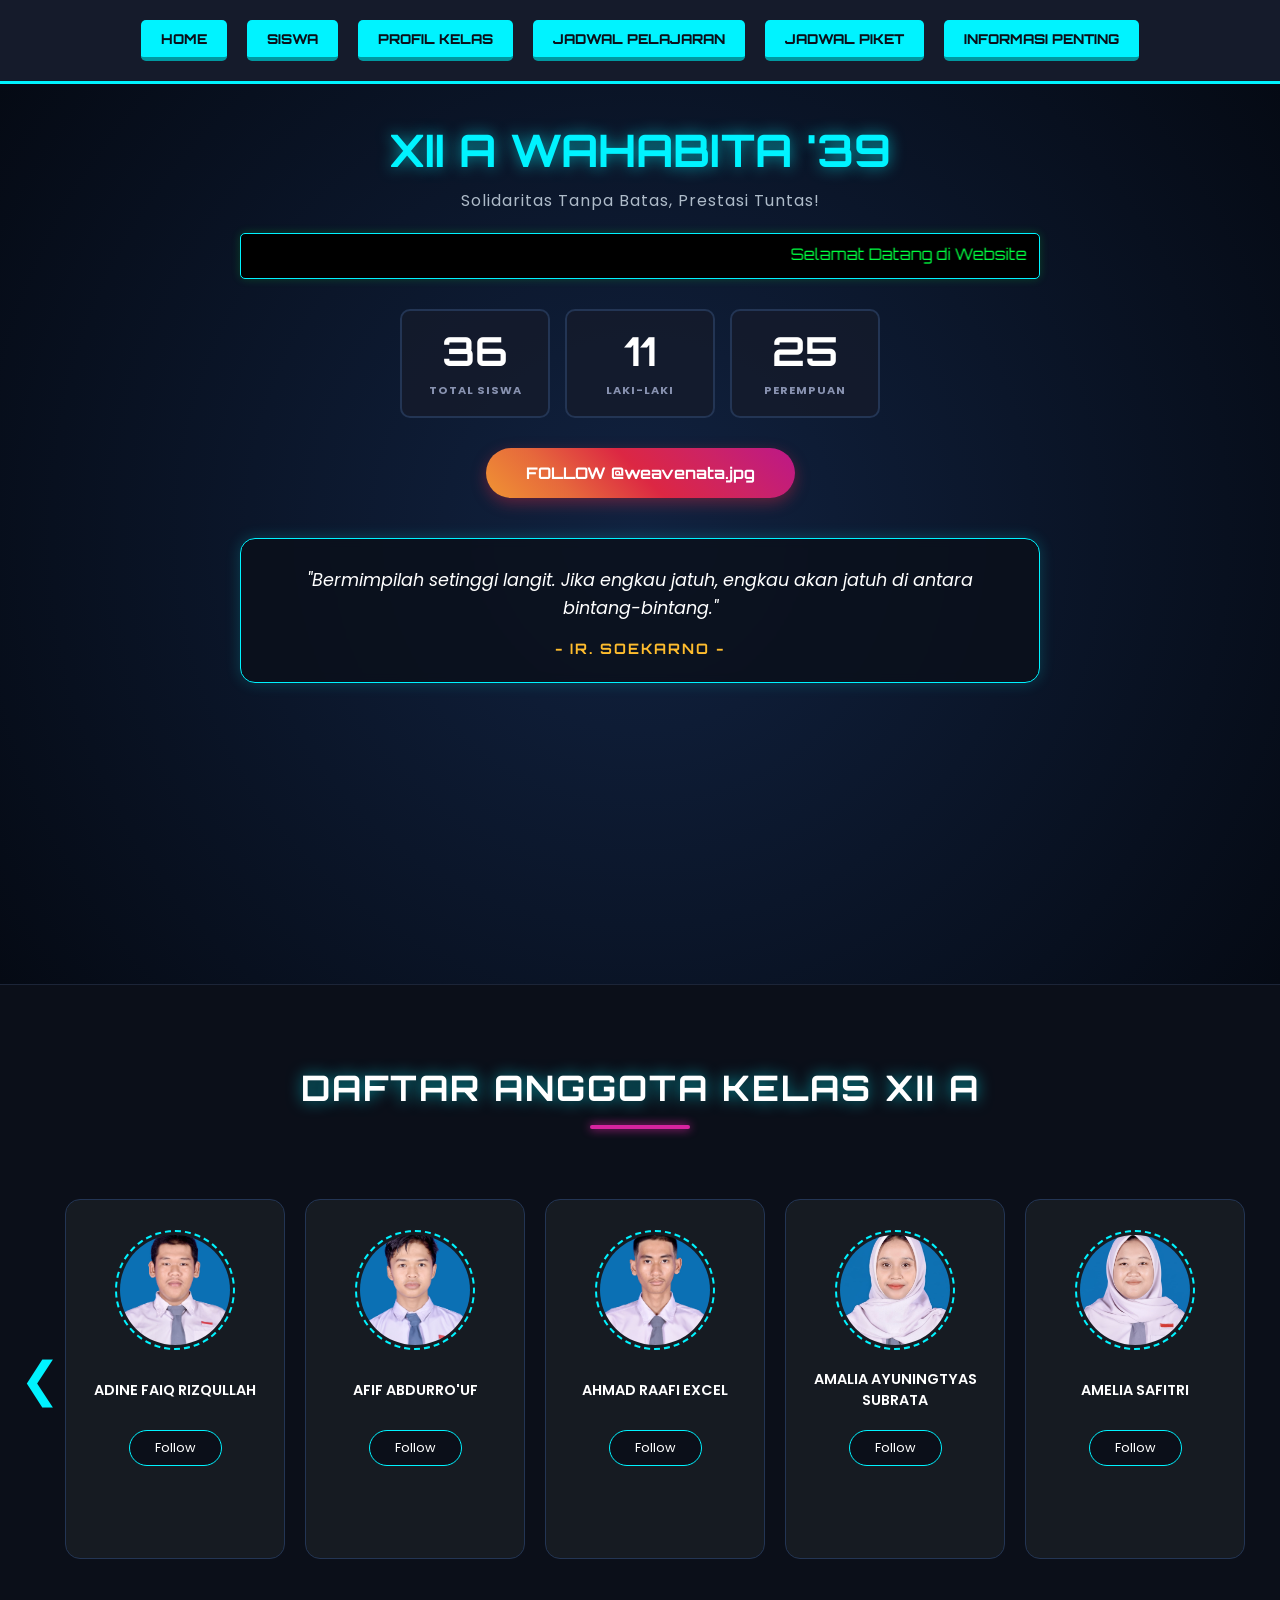
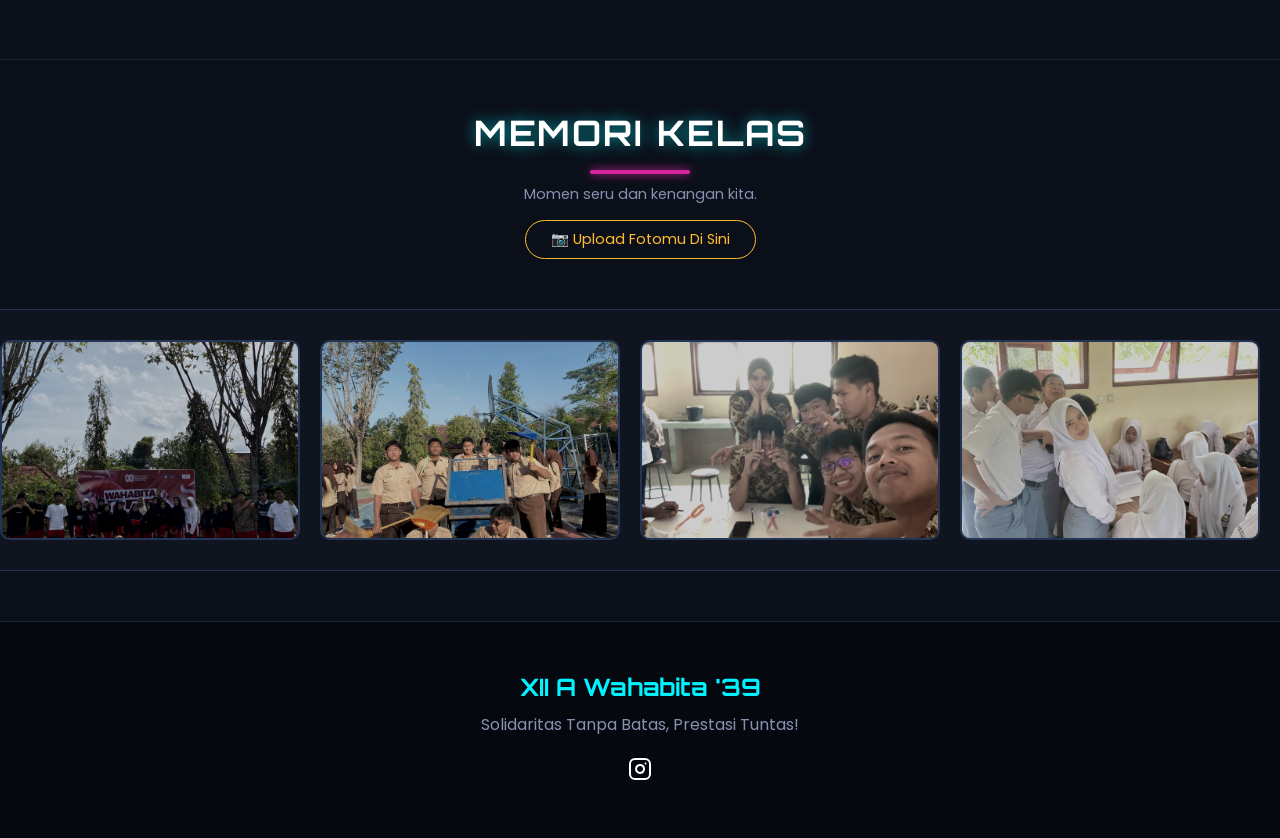
<file: webkelas/index.html>
<!DOCTYPE html>
<html lang="id">
<head>
    <meta charset="UTF-8">
    <meta name="viewport" content="width=device-width, initial-scale=1.0">
    <title>XII A Wahabita '39</title>
    <link rel="stylesheet" href="style.css">
    <link href="https://fonts.googleapis.com/css2?family=Orbitron:wght@700&family=Poppins:wght@300;600&display=swap" rel="stylesheet">
    
    <style>
        /* CSS TAMBAHAN (QUOTES NEON) */
        .quotes-container {
            margin-top: 40px;
            width: 100%;
            display: flex;
            justify-content: center;
            padding: 0 20px;
            margin-bottom: 50px;
        }

        .quote-box-neon {
            background: rgba(11, 15, 25, 0.8);
            border: 1px solid #00f3ff;
            border-radius: 15px;
            padding: 25px 40px;
            max-width: 800px;
            text-align: center;
            position: relative;
            box-shadow: 0 0 15px rgba(0, 243, 255, 0.2);
            animation: glowPulse 3s infinite alternate;
            backdrop-filter: blur(5px);
        }

        #quote-text {
            font-family: 'Poppins', sans-serif;
            font-size: 1.1rem;
            color: #fff;
            font-style: italic;
            margin-bottom: 15px;
            min-height: 60px;
            display: flex;
            align-items: center;
            justify-content: center;
            transition: opacity 1s ease-in-out;
            line-height: 1.6;
        }

        #quote-author {
            font-family: 'Orbitron', sans-serif;
            font-size: 0.9rem;
            color: #ffbd2e;
            font-weight: bold;
            letter-spacing: 2px;
            display: block;
            transition: opacity 1s ease-in-out;
            text-transform: uppercase;
        }

        @keyframes glowPulse {
            from { box-shadow: 0 0 10px rgba(0, 243, 255, 0.1); border-color: #00f3ff; }
            to { box-shadow: 0 0 25px rgba(0, 243, 255, 0.4); border-color: #fff; }
        }

        @media (max-width: 768px) {
            .quote-box-neon { padding: 20px; width: 95%; }
            #quote-text { font-size: 0.95rem; }
        }
    </style>
</head>
<body>

    <nav>
        <div class="menu-container">
            <a href="index.html" class="btn-3d">HOME</a>
            <a href="index.html#siswa" class="btn-3d">SISWA</a>
            <a href="profil.html" class="btn-3d">PROFIL KELAS</a>
            <a href="jadwal.html" class="btn-3d">JADWAL PELAJARAN</a>
            <a href="piket.html" class="btn-3d">JADWAL PIKET</a>
            <a href="info.html" class="btn-3d">INFORMASI PENTING</a>
        </div>
    </nav>

    <section id="home">
        <div class="hero-text">
            <h1>XII A WAHABITA '39</h1>
            <p class="slogan">Solidaritas Tanpa Batas, Prestasi Tuntas!</p>
        </div>
        
        <div class="running-text-box">
            <marquee direction="left" scrollamount="8">
                Selamat Datang di Website Resmi Kelas XII A Wahabita 39 (MIPA-INFORMATIKA) — Selamat Menunaikan Ibadah Puasa 1447 H / 2026 M. Jangan mokel ya...-
            </marquee>
        </div>

        <div class="stats-container">
            <div class="stat-box"><span class="angka">36</span><span class="label">TOTAL SISWA</span></div>
            <div class="stat-box"><span class="angka">11</span><span class="label">LAKI-LAKI</span></div>
            <div class="stat-box"><span class="angka">25</span><span class="label">PEREMPUAN</span></div>
        </div>

        <div class="medsos-container">
            <a href="https://www.instagram.com/weavenata.jpg" target="_blank" class="btn-ig-besar">
                FOLLOW @weavenata.jpg
            </a>
        </div>

        <div class="quotes-container">
            <div class="quote-box-neon">
                <p id="quote-text">"Bermimpilah setinggi langit. Jika engkau jatuh, engkau akan jatuh di antara bintang-bintang."</p>
                <span id="quote-author">- Ir. Soekarno -</span>
            </div>
        </div>
    </section>

    <section id="siswa">
        <div class="judul-tengah">
            <h2>DAFTAR ANGGOTA KELAS XII A</h2>
            <div class="garis-neon"></div>
        </div>

        <div class="slider-wrapper">
            <button class="nav-btn prev" onclick="geserKiri()">&#10094;</button>
            
            <div class="siswa-slider" id="sliderContainer">
                
                <div class="siswa-card">
                    <div class="img-box"><img src="img/adine.jpeg" alt="Adine"></div>
                    <div class="content-box"><h3>ADINE FAIQ RIZQULLAH</h3><a href="https://instagram.com/adinefaiq" class="btn-ig-small">Follow</a></div>
                </div>
                <div class="siswa-card">
                    <div class="img-box"><img src="img/afif.jpeg" alt="Afif"></div>
                    <div class="content-box"><h3>AFIF ABDURRO'UF</h3><a href="https://instagram.com/afifabdurrouf4" class="btn-ig-small">Follow</a></div>
                </div>
                <div class="siswa-card">
                    <div class="img-box"><img src="img/ahmad.jpeg" alt="Ahmad"></div>
                    <div class="content-box"><h3>AHMAD RAAFI EXCEL</h3><a href="https://instagram.com/e_x_c____" class="btn-ig-small">Follow</a></div>
                </div>
                <div class="siswa-card">
                    <div class="img-box"><img src="img/amalia.jpeg" alt="Amalia"></div>
                    <div class="content-box"><h3>AMALIA AYUNINGTYAS SUBRATA</h3><a href="https://instagram.com/aamltys" class="btn-ig-small">Follow</a></div>
                </div>
                <div class="siswa-card">
                    <div class="img-box"><img src="img/amelia.jpeg" alt="Amelia"></div>
                    <div class="content-box"><h3>AMELIA SAFITRI</h3><a href="https://instagram.com/lilymelya" class="btn-ig-small">Follow</a></div>
                </div>
                <div class="siswa-card">
                    <div class="img-box"><img src="img/ananda.jpeg" alt="Ananda"></div>
                    <div class="content-box"><h3>ANANDA TIKA MAHARANI</h3><a href="https://instagram.com/_annndatika" class="btn-ig-small">Follow</a></div>
                </div>
                <div class="siswa-card">
                    <div class="img-box"><img src="img/belva.jpeg" alt="Belva"></div>
                    <div class="content-box"><h3>BELVA MUTIARA SHAFA</h3><a href="https://instagram.com/belvahudaya" class="btn-ig-small">Follow</a></div>
                </div>
                <div class="siswa-card">
                    <div class="img-box"><img src="img/claudia.jpeg" alt="Claudia"></div>
                    <div class="content-box"><h3>CLAUDIA MORETA</h3><a href="https://instagram.com/cldaaa_" class="btn-ig-small">Follow</a></div>
                </div>
                <div class="siswa-card">
                    <div class="img-box"><img src="img/damar.jpeg" alt="Damar"></div>
                    <div class="content-box"><h3>DAMAR SATWIKA JATI</h3><a href="https://instagram.com/damarstwka" class="btn-ig-small">Follow</a></div>
                </div>
                <div class="siswa-card">
                    <div class="img-box"><img src="img/dhamarjati.jpeg" alt="Dhamarjati"></div>
                    <div class="content-box"><h3>DHAMARJATI WISJNUTAMA</h3><a href="https://instagram.com/dhamar7243" class="btn-ig-small">Follow</a></div>
                </div>
                <div class="siswa-card">
                    <div class="img-box"><img src="img/farariza.jpeg" alt="Farariza"></div>
                    <div class="content-box"><h3>FARARIZA NUR SURYA NAJWA</h3><a href="https://instagram.com/fra.ayaa_" class="btn-ig-small">Follow</a></div>
                </div>
                <div class="siswa-card">
                    <div class="img-box"><img src="img/farisha.jpeg" alt="Farisha"></div>
                    <div class="content-box"><h3>FARISHA ALVIN SANJAYA</h3><a href="https://instagram.com/farishaasnjyaa_" class="btn-ig-small">Follow</a></div>
                </div>
                <div class="siswa-card">
                    <div class="img-box"><img src="img/hary.jpeg" alt="Hary"></div>
                    <div class="content-box"><h3>HARY ZUDHANTO</h3><a href="https://instagram.com/hryzdhn" class="btn-ig-small">Follow</a></div>
                </div>
                <div class="siswa-card">
                    <div class="img-box"><img src="img/hogan.jpeg" alt="Hogan"></div>
                    <div class="content-box"><h3>HOGAN EDRA PERMANA</h3><a href="https://instagram.com/hganedra" class="btn-ig-small">Follow</a></div>
                </div>
                <div class="siswa-card">
                    <div class="img-box"><img src="img/inggrit.jpeg" alt="Inggrit"></div>
                    <div class="content-box"><h3>INGGRIT GIOVANI</h3><a href="https://instagram.com/inggrit.gvn" class="btn-ig-small">Follow</a></div>
                </div>
                <div class="siswa-card">
                    <div class="img-box"><img src="img/jihan.jpeg" alt="Jihan"></div>
                    <div class="content-box"><h3>JIHAN NADYA SALMA</h3><a href="https://instagram.com/jianxy_26" class="btn-ig-small">Follow</a></div>
                </div>
                <div class="siswa-card">
                    <div class="img-box"><img src="img/keyshela.jpeg" alt="Keyshela"></div>
                    <div class="content-box"><h3>KEYSHELA PUTRI ZAELANI</h3><a href="https://instagram.com/kyshlaaa_" class="btn-ig-small">Follow</a></div>
                </div>
                <div class="siswa-card">
                    <div class="img-box"><img src="img/kuswatun.jpeg" alt="Kuswatun"></div>
                    <div class="content-box"><h3>KUSWATUN SARAH FADILAH</h3><a href="https://instagram.com/sarahzyz__" class="btn-ig-small">Follow</a></div>
                </div>
                <div class="siswa-card">
                    <div class="img-box"><img src="img/lauly.jpeg" alt="Lauly"></div>
                    <div class="content-box"><h3>LAULY JOYRETHA SETYANJANI</h3><a href="https://instagram.com/laulire.ta" class="btn-ig-small">Follow</a></div>
                </div>
                <div class="siswa-card">
                    <div class="img-box"><img src="img/muhammad.jpeg" alt="Muhammad"></div>
                    <div class="content-box"><h3>MUHAMMAD HANAFI</h3><a href="https://instagram.com/_hnf_14" class="btn-ig-small">Follow</a></div>
                </div>
                <div class="siswa-card">
                    <div class="img-box"><img src="img/mutia.jpeg" alt="Mutia"></div>
                    <div class="content-box"><h3>MUTIA REFA ADELLIA</h3><a href="https://instagram.com/mutiarefa_" class="btn-ig-small">Follow</a></div>
                </div>
                <div class="siswa-card">
                    <div class="img-box"><img src="img/mutiara.jpeg" alt="Mutiara"></div>
                    <div class="content-box"><h3>MUTIARA RAMADANI</h3><a href="https://instagram.com/mutiararamaaa" class="btn-ig-small">Follow</a></div>
                </div>
                <div class="siswa-card">
                    <div class="img-box"><img src="img/nabilah.jpeg" alt="Nabilah"></div>
                    <div class="content-box"><h3>NABIILAH AYU DHIYAA SYAHLAA</h3><a href="#" class="btn-ig-small">Follow</a></div>
                </div>
                <div class="siswa-card">
                    <div class="img-box"><img src="img/narendra.jpeg" alt="Narendra"></div>
                    <div class="content-box"><h3>NARENDRA WAHYU ARI SAPUTRA</h3><a href="https://instagram.com/synarendra" class="btn-ig-small">Follow</a></div>
                </div>
                <div class="siswa-card">
                    <div class="img-box"><img src="img/nathalia.jpeg" alt="Nathalia"></div>
                    <div class="content-box"><h3>NATHALIA EKA ISABELLA</h3><a href="https://instagram.com/nathlysblla" class="btn-ig-small">Follow</a></div>
                </div>
                <div class="siswa-card">
                    <div class="img-box"><img src="img/nesa.jpeg" alt="Nesa"></div>
                    <div class="content-box"><h3>NESA OVY ARDINI</h3><a href="https://instagram.com/nesaovyard" class="btn-ig-small">Follow</a></div>
                </div>
                <div class="siswa-card">
                    <div class="img-box"><img src="img/ratri.jpeg" alt="Ratri"></div>
                    <div class="content-box"><h3>RATRI CAHYO NINGSIH</h3><a href="https://instagram.com/rrtyyyh._" class="btn-ig-small">Follow</a></div>
                </div>
                <div class="siswa-card">
                    <div class="img-box"><img src="img/regita.jpeg" alt="Regita"></div>
                    <div class="content-box"><h3>REGITA BERYL WARANGGANI</h3><a href="https://instagram.com/regitaberyl" class="btn-ig-small">Follow</a></div>
                </div>
                <div class="siswa-card">
                    <div class="img-box"><img src="img/ruqoyah.jpeg" alt="Ruqoyah"></div>
                    <div class="content-box"><h3>RUQOYAH AL-QONITAH</h3><a href="#" class="btn-ig-small">Follow</a></div>
                </div>
                <div class="siswa-card">
                    <div class="img-box"><img src="img/tata.jpeg" alt="Tata"></div>
                    <div class="content-box"><h3>TATA ALIF PRATAMA</h3><a href="https://instagram.com/tataalifpratamaa" class="btn-ig-small">Follow</a></div>
                </div>
                <div class="siswa-card">
                    <div class="img-box"><img src="img/tiraini.jpeg" alt="Tiraini"></div>
                    <div class="content-box"><h3>TIRAINI AYU RACHMADEVI</h3><a href="#" class="btn-ig-small">Follow</a></div>
                </div>
                <div class="siswa-card">
                    <div class="img-box"><img src="img/tri.jpeg" alt="Tri"></div>
                    <div class="content-box"><h3>TRI AGUSTIN PRIANDINI</h3><a href="https://instagram.com/luvleyti4_" class="btn-ig-small">Follow</a></div>
                </div>
                <div class="siswa-card">
                    <div class="img-box"><img src="img/windi.jpeg" alt="Windi"></div>
                    <div class="content-box"><h3>WINDI RACHMA ALLISA</h3><a href="https://instagram.com/aaaallisaa" class="btn-ig-small">Follow</a></div>
                </div>
                <div class="siswa-card">
                    <div class="img-box"><img src="img/zaqi.jpeg" alt="Zaqi"></div>
                    <div class="content-box"><h3>ZAQI MAULANA SUJARWO</h3><a href="https://instagram.com/_zaqimaulana_" class="btn-ig-small">Follow</a></div>
                </div>
                <div class="siswa-card">
                    <div class="img-box"><img src="img/zarifah.jpeg" alt="Zarifah"></div>
                    <div class="content-box"><h3>ZARIFAH YAFI IFATINAH</h3><a href="https://instagram.com/whiteblushmystery" class="btn-ig-small">Follow</a></div>
                </div>
                <div class="siswa-card">
                    <div class="img-box"><img src="img/zhagifa.jpeg" alt="Zhagifa"></div>
                    <div class="content-box"><h3>ZHAGIFA MILAN ROSSELA</h3><a href="https://instagram.com/zhagifamilan" class="btn-ig-small">Follow</a></div>
                </div>

            </div>
    </section>

    <section id="galeri">
        <div class="judul-tengah">
            <h2>MEMORI KELAS</h2>
            <div class="garis-neon"></div>
            <p style="color:#8892b0; margin-top:10px; font-size:0.9rem;">Momen seru dan kenangan kita.</p>
            
            <a href="https://forms.gle/GrpGg1aYG6nDTtMz7" target="_blank" class="btn-upload">
                📷 Upload Fotomu Di Sini
            </a>
        </div>

        <div class="marquee-container">
            <div class="marquee-content">
                <div class="photo-card"><img src="img/galeri1.jpg" alt="Memori"></div>
                <div class="photo-card"><img src="img/galeri2.jpg" alt="Memori"></div>
                <div class="photo-card"><img src="img/galeri3.jpg" alt="Memori"></div>
                <div class="photo-card"><img src="img/galeri4.jpg" alt="Memori"></div>
                <div class="photo-card"><img src="img/galeri5.jpg" alt="Memori"></div>
                <div class="photo-card"><img src="img/galeri6.jpg" alt="Memori"></div>
                <div class="photo-card"><img src="img/galeri7.jpg" alt="Memori"></div>
                <div class="photo-card"><img src="img/galeri8.jpg" alt="Memori"></div>
                <div class="photo-card"><img src="img/galeri9.jpg" alt="Memori"></div>
                <div class="photo-card"><img src="img/galeri10.jpg" alt="Memori"></div>
                <div class="photo-card"><img src="img/galeri11.jpg" alt="Memori"></div>
                <div class="photo-card"><img src="img/galeri12.jpg" alt="Memori"></div>
                
                <div class="photo-card"><img src="img/galeri1.jpg" alt="Memori"></div>
                <div class="photo-card"><img src="img/galeri2.jpg" alt="Memori"></div>
                <div class="photo-card"><img src="img/galeri3.jpg" alt="Memori"></div>
                <div class="photo-card"><img src="img/galeri4.jpg" alt="Memori"></div>
                <div class="photo-card"><img src="img/galeri5.jpg" alt="Memori"></div>
                <div class="photo-card"><img src="img/galeri6.jpg" alt="Memori"></div>
                <div class="photo-card"><img src="img/galeri7.jpg" alt="Memori"></div>
                <div class="photo-card"><img src="img/galeri8.jpg" alt="Memori"></div>
                <div class="photo-card"><img src="img/galeri9.jpg" alt="Memori"></div>
                <div class="photo-card"><img src="img/galeri10.jpg" alt="Memori"></div>
                <div class="photo-card"><img src="img/galeri11.jpg" alt="Memori"></div>
                <div class="photo-card"><img src="img/galeri12.jpg" alt="Memori"></div>
            </div>
        </div>
    </section>

    <footer>
        <div class="footer-content">
            <h3>XII A Wahabita '39</h3>
            <p>Solidaritas Tanpa Batas, Prestasi Tuntas!</p>
            <a href="https://www.instagram.com/weavenata.jpg" target="_blank" class="footer-icon">
                <svg xmlns="http://www.w3.org/2000/svg" width="24" height="24" viewBox="0 0 24 24" fill="none" stroke="currentColor" stroke-width="2" stroke-linecap="round" stroke-linejoin="round"><rect x="2" y="2" width="20" height="20" rx="5" ry="5"></rect><path d="M16 11.37A4 4 0 1 1 12.63 8 4 4 0 0 1 16 11.37z"></path><line x1="17.5" y1="6.5" x2="17.51" y2="6.5"></line></svg>
            </a>
        </div>
    </footer>

    <script>
        const sliderContainer = document.getElementById('sliderContainer');

        // Fungsi Manual
        function geserKanan() {
            sliderContainer.scrollBy({ left: 300, behavior: 'smooth' });
        }
        function geserKiri() {
            sliderContainer.scrollBy({ left: -300, behavior: 'smooth' });
        }

        // --- 1. OTOMATIS SLIDER SISWA (Tiap 3 Detik) ---
        function autoScrollSiswa() {
            if (sliderContainer.scrollLeft + sliderContainer.clientWidth >= sliderContainer.scrollWidth) {
                sliderContainer.scrollTo({ left: 0, behavior: 'smooth' });
            } else {
                sliderContainer.scrollBy({ left: 300, behavior: 'smooth' });
            }
        }

        let siswaInterval = setInterval(autoScrollSiswa, 3000);

        // PAUSE saat Mouse Hover
        sliderContainer.addEventListener('mouseenter', () => {
            clearInterval(siswaInterval);
        });

        // RESUME saat Mouse Pergi
        sliderContainer.addEventListener('mouseleave', () => {
            siswaInterval = setInterval(autoScrollSiswa, 3000);
        });

        // --- 2. OTOMATIS QUOTES (Tiap 10 Detik) ---
        const quotes = [
            { text: "Bermimpilah setinggi langit. Jika engkau jatuh, engkau akan jatuh di antara bintang-bintang.", author: "Ir. Soekarno" },
            { text: "Keberhasilan bukan milik orang pintar. Keberhasilan adalah kepunyaan mereka yang senantiasa berusaha.", author: "B.J. Habibie" },
            { text: "Terbentur, terbentur, terbentur, terbentuk.", author: "Tan Malaka" },
            { text: "Barangsiapa ingin mutiara, harus berani terjun di lautan yang dalam.", author: "Ir. Soekarno" },
            { text: "Orang boleh pandai setinggi langit, tapi selama ia tidak menulis, ia akan hilang di dalam masyarakat dan dari sejarah.", author: "Pramoedya Ananta Toer" },
            { text: "Jangan pernah lelah mencintai Indonesia.", author: "B.J. Habibie" },
            { text: "Habis gelap terbitlah terang.", author: "R.A. Kartini" },
            { text: "Pendidikan adalah senjata paling mematikan di dunia, karena dengan pendidikan, Anda dapat mengubah dunia.", author: "Nelson Mandela" },
            { text: "Gantungkan cita-citamu setinggi langit! Bermimpilah setinggi langit.", author: "Ir. Soekarno" }
        ];

        let quoteIndex = 0;
        const textElement = document.getElementById('quote-text');
        const authorElement = document.getElementById('quote-author');

        function changeQuote() {
            textElement.style.opacity = 0;
            authorElement.style.opacity = 0;
            setTimeout(() => {
                quoteIndex = (quoteIndex + 1) % quotes.length;
                textElement.innerText = '"' + quotes[quoteIndex].text + '"';
                authorElement.innerText = '- ' + quotes[quoteIndex].author + ' -';
                textElement.style.opacity = 1;
                authorElement.style.opacity = 1;
            }, 1000);
        }
        setInterval(changeQuote, 10000); 
    </script>
</body>
</html>
</file>
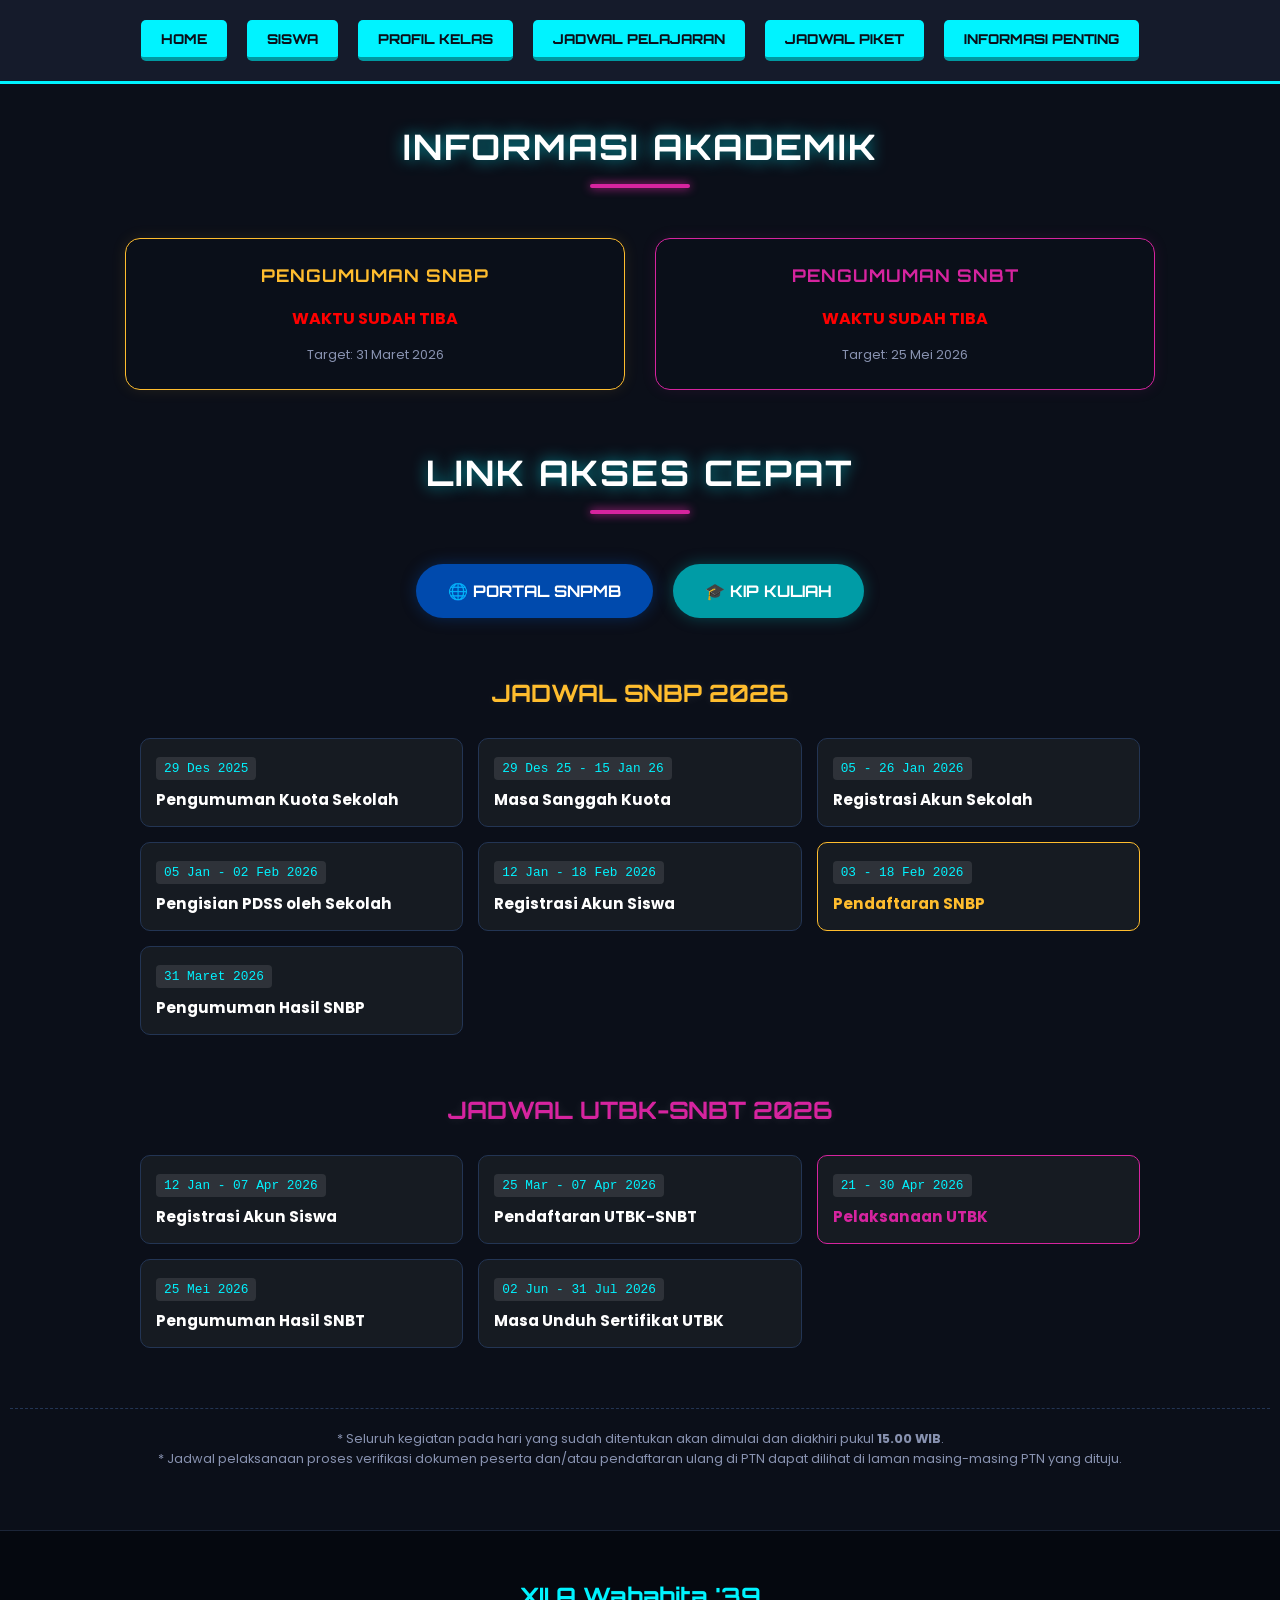
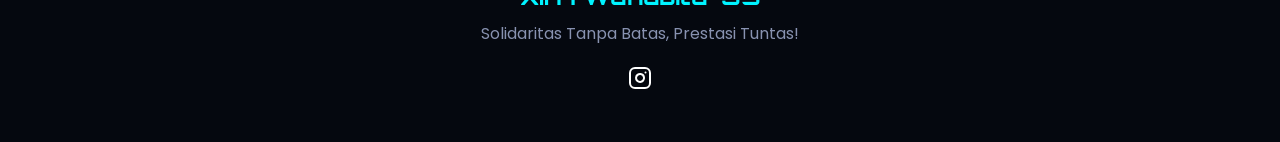
<file: webkelas/info.html>
<!DOCTYPE html>
<html lang="id">
<head>
    <meta charset="UTF-8">
    <meta name="viewport" content="width=device-width, initial-scale=1.0">
    <title>Informasi Penting - XII A Wahabita '39</title>
    <link rel="stylesheet" href="style.css">
    <link href="https://fonts.googleapis.com/css2?family=Orbitron:wght@700&family=Poppins:wght@300;600&display=swap" rel="stylesheet">
    
    <style>
        /* --- CSS KHUSUS INFO --- */
        
        /* 1. CONTAINER HITUNG MUNDUR (Dua Kolom) */
        .countdown-wrapper {
            display: flex;
            flex-wrap: wrap;
            justify-content: center;
            gap: 30px;
            margin-bottom: 60px;
        }

        .countdown-box {
            background: rgba(11, 15, 25, 0.8);
            border: 1px solid #233554;
            border-radius: 15px;
            padding: 25px;
            flex: 1;
            min-width: 300px;
            max-width: 500px;
            text-align: center;
            box-shadow: 0 0 15px rgba(0, 0, 0, 0.5);
            position: relative;
            overflow: hidden;
        }

        /* Warna Border Beda Tiap Box */
        .box-snbp { border-color: #ffbd2e; box-shadow: 0 0 15px rgba(255, 189, 46, 0.1); }
        .box-snbt { border-color: #d6249f; box-shadow: 0 0 15px rgba(214, 36, 159, 0.1); }

        .cd-title {
            font-family: 'Orbitron', sans-serif;
            font-size: 1.1rem;
            margin-bottom: 20px;
            letter-spacing: 1px;
        }
        .text-snbp { color: #ffbd2e; }
        .text-snbt { color: #d6249f; }

        .timer-grid {
            display: flex;
            justify-content: center;
            gap: 10px;
        }

        .time-item {
            background: #161b22;
            padding: 10px;
            border-radius: 8px;
            min-width: 65px;
            border: 1px solid #30363d;
        }

        .t-val { font-family: 'Orbitron', sans-serif; font-size: 1.5rem; color: #fff; font-weight: bold; display: block; }
        .t-label { font-size: 0.65rem; color: #8892b0; margin-top: 5px; display: block; }

        /* 2. LINK PENTING (TOMBOL) */
        .link-container {
            display: flex;
            justify-content: center;
            gap: 20px;
            margin-bottom: 60px;
            flex-wrap: wrap;
        }

        .btn-link-penting {
            display: flex;
            align-items: center;
            gap: 10px;
            padding: 15px 30px;
            border-radius: 50px;
            text-decoration: none;
            font-family: 'Orbitron', sans-serif;
            font-weight: bold;
            font-size: 1rem;
            transition: 0.3s;
            border: 2px solid transparent;
        }

        .btn-snpmb {
            background: #004aad; /* Biru SNPMB */
            color: white;
            box-shadow: 0 0 15px rgba(0, 74, 173, 0.4);
        }
        .btn-snpmb:hover { background: #003380; transform: scale(1.05); }

        .btn-kip {
            background: #009ca6; /* Tosca KIP */
            color: white;
            box-shadow: 0 0 15px rgba(0, 156, 166, 0.4);
        }
        .btn-kip:hover { background: #007a82; transform: scale(1.05); }


        /* 3. TIMELINE JADWAL (Sama seperti sebelumnya) */
        .timeline-section { margin-bottom: 60px; }
        .timeline-header {
            text-align: center; margin-bottom: 30px; font-family: 'Orbitron', sans-serif;
            font-size: 1.5rem; text-shadow: 0 0 10px rgba(255, 255, 255, 0.1);
        }
        .timeline-grid {
            display: grid; grid-template-columns: repeat(auto-fit, minmax(300px, 1fr));
            gap: 15px; max-width: 1000px; margin: 0 auto;
        }
        .event-card {
            background: #161b22; border: 1px solid #233554; padding: 15px;
            border-radius: 10px; transition: 0.3s;
        }
        .event-card:hover { transform: translateY(-3px); border-color: #fff; }
        .event-date {
            display: inline-block; background: rgba(255,255,255,0.1); padding: 4px 8px;
            border-radius: 4px; color: #00f3ff; font-family: monospace; font-size: 0.8rem; margin-bottom: 8px;
        }
        .event-title { color: #fff; font-weight: bold; font-size: 0.95rem; }

        /* Catatan Kaki */
        .catatan {
            text-align: center; font-size: 0.8rem; color: #8892b0;
            margin-top: 40px; padding: 20px; border-top: 1px dashed #233554; line-height: 1.6;
        }

    </style>
</head>
<body>

    <nav>
        <div class="menu-container">
            <a href="index.html" class="btn-3d">HOME</a>
            <a href="index.html#siswa" class="btn-3d">SISWA</a>
            <a href="profil.html" class="btn-3d">PROFIL KELAS</a>
            <a href="jadwal.html" class="btn-3d">JADWAL PELAJARAN</a>
            <a href="piket.html" class="btn-3d">JADWAL PIKET</a>
            <a href="info.html" class="btn-3d">INFORMASI PENTING</a>
        </div>
    </nav>

    <section id="jadwal-page">
        
        <div class="judul-tengah">
            <h2>INFORMASI AKADEMIK</h2>
            <div class="garis-neon"></div>
        </div>

        <div class="countdown-wrapper">
            
            <div class="countdown-box box-snbp">
                <h3 class="cd-title text-snbp">PENGUMUMAN SNBP</h3>
                <div class="timer-grid" id="timer-snbp">
                    <div class="time-item"><span class="t-val" id="snbp-d">00</span><span class="t-label">HARI</span></div>
                    <div class="time-item"><span class="t-val" id="snbp-h">00</span><span class="t-label">JAM</span></div>
                    <div class="time-item"><span class="t-val" id="snbp-m">00</span><span class="t-label">MENIT</span></div>
                    <div class="time-item"><span class="t-val" id="snbp-s">00</span><span class="t-label">DETIK</span></div>
                </div>
                <p style="margin-top:15px; font-size:0.8rem; color:#8892b0;">Target: 31 Maret 2026</p>
            </div>

            <div class="countdown-box box-snbt">
                <h3 class="cd-title text-snbt">PENGUMUMAN SNBT</h3>
                <div class="timer-grid" id="timer-snbt">
                    <div class="time-item"><span class="t-val" id="snbt-d">00</span><span class="t-label">HARI</span></div>
                    <div class="time-item"><span class="t-val" id="snbt-h">00</span><span class="t-label">JAM</span></div>
                    <div class="time-item"><span class="t-val" id="snbt-m">00</span><span class="t-label">MENIT</span></div>
                    <div class="time-item"><span class="t-val" id="snbt-s">00</span><span class="t-label">DETIK</span></div>
                </div>
                <p style="margin-top:15px; font-size:0.8rem; color:#8892b0;">Target: 25 Mei 2026</p>
            </div>

        </div>

        <div class="judul-tengah">
            <h2>LINK AKSES CEPAT</h2>
            <div class="garis-neon"></div>
        </div>

        <div class="link-container">
            <a href="https://snpmb.bppp.kemdikbud.go.id/" target="_blank" class="btn-link-penting btn-snpmb">
                🌐 PORTAL SNPMB
            </a>
            <a href="https://kip-kuliah.kemdiktisaintek.go.id/" target="_blank" class="btn-link-penting btn-kip">
                🎓 KIP KULIAH
            </a>
        </div>

        <div class="timeline-section">
            <h3 class="timeline-header" style="color:#ffbd2e;">JADWAL SNBP 2026</h3>
            <div class="timeline-grid">
                <div class="event-card">
                    <span class="event-date">29 Des 2025</span>
                    <div class="event-title">Pengumuman Kuota Sekolah</div>
                </div>
                <div class="event-card">
                    <span class="event-date">29 Des 25 - 15 Jan 26</span>
                    <div class="event-title">Masa Sanggah Kuota</div>
                </div>
                <div class="event-card">
                    <span class="event-date">05 - 26 Jan 2026</span>
                    <div class="event-title">Registrasi Akun Sekolah</div>
                </div>
                <div class="event-card">
                    <span class="event-date">05 Jan - 02 Feb 2026</span>
                    <div class="event-title">Pengisian PDSS oleh Sekolah</div>
                </div>
                <div class="event-card">
                    <span class="event-date">12 Jan - 18 Feb 2026</span>
                    <div class="event-title">Registrasi Akun Siswa</div>
                </div>
                <div class="event-card" style="border: 1px solid #ffbd2e;">
                    <span class="event-date">03 - 18 Feb 2026</span>
                    <div class="event-title" style="color:#ffbd2e;">Pendaftaran SNBP</div>
                </div>
                <div class="event-card">
                    <span class="event-date">31 Maret 2026</span>
                    <div class="event-title">Pengumuman Hasil SNBP</div>
                </div>
            </div>
        </div>

        <div class="timeline-section">
            <h3 class="timeline-header" style="color:#d6249f;">JADWAL UTBK-SNBT 2026</h3>
            <div class="timeline-grid">
                <div class="event-card">
                    <span class="event-date">12 Jan - 07 Apr 2026</span>
                    <div class="event-title">Registrasi Akun Siswa</div>
                </div>
                <div class="event-card">
                    <span class="event-date">25 Mar - 07 Apr 2026</span>
                    <div class="event-title">Pendaftaran UTBK-SNBT</div>
                </div>
                <div class="event-card" style="border: 1px solid #d6249f;">
                    <span class="event-date">21 - 30 Apr 2026</span>
                    <div class="event-title" style="color:#d6249f;">Pelaksanaan UTBK</div>
                </div>
                <div class="event-card">
                    <span class="event-date">25 Mei 2026</span>
                    <div class="event-title">Pengumuman Hasil SNBT</div>
                </div>
                <div class="event-card">
                    <span class="event-date">02 Jun - 31 Jul 2026</span>
                    <div class="event-title">Masa Unduh Sertifikat UTBK</div>
                </div>
            </div>
        </div>

        <div class="catatan">
            * Seluruh kegiatan pada hari yang sudah ditentukan akan dimulai dan diakhiri pukul <strong>15.00 WIB</strong>.<br>
            * Jadwal pelaksanaan proses verifikasi dokumen peserta dan/atau pendaftaran ulang di PTN dapat dilihat di laman masing-masing PTN yang dituju.
        </div>

    </section>

    <footer>
        <div class="footer-content">
            <h3>XII A Wahabita '39</h3>
            <p>Solidaritas Tanpa Batas, Prestasi Tuntas!</p>
            <a href="https://www.instagram.com/weavenata.jpg" target="_blank" class="footer-icon">
                <svg xmlns="http://www.w3.org/2000/svg" width="24" height="24" viewBox="0 0 24 24" fill="none" stroke="currentColor" stroke-width="2" stroke-linecap="round" stroke-linejoin="round"><rect x="2" y="2" width="20" height="20" rx="5" ry="5"></rect><path d="M16 11.37A4 4 0 1 1 12.63 8 4 4 0 0 1 16 11.37z"></path><line x1="17.5" y1="6.5" x2="17.51" y2="6.5"></line></svg>
            </a>
        </div>
    </footer>

    <script>
        // FUNGSI UMUM UNTUK HITUNG MUNDUR
        function startTimer(targetDate, idPrefix) {
            const countDownDate = new Date(targetDate).getTime();

            const x = setInterval(function() {
                const now = new Date().getTime();
                const distance = countDownDate - now;

                const days = Math.floor(distance / (1000 * 60 * 60 * 24));
                const hours = Math.floor((distance % (1000 * 60 * 60 * 24)) / (1000 * 60 * 60));
                const minutes = Math.floor((distance % (1000 * 60 * 60)) / (1000 * 60));
                const seconds = Math.floor((distance % (1000 * 60)) / 1000);

                document.getElementById(idPrefix + "-d").innerHTML = days;
                document.getElementById(idPrefix + "-h").innerHTML = hours;
                document.getElementById(idPrefix + "-m").innerHTML = minutes;
                document.getElementById(idPrefix + "-s").innerHTML = seconds;

                if (distance < 0) {
                    clearInterval(x);
                    document.getElementById("timer-" + idPrefix).innerHTML = "<h4 style='color:red;'>WAKTU SUDAH TIBA</h4>";
                }
            }, 1000);
        }

        // 1. Jalankan Timer SNBP (31 Maret 2026, Pukul 15:00 WIB)
        startTimer("March 31, 2026 15:00:00", "snbp");

        // 2. Jalankan Timer SNBT (25 Mei 2026, Pukul 15:00 WIB)
        startTimer("May 25, 2026 15:00:00", "snbt");

    </script>

</body>
</html>
</file>
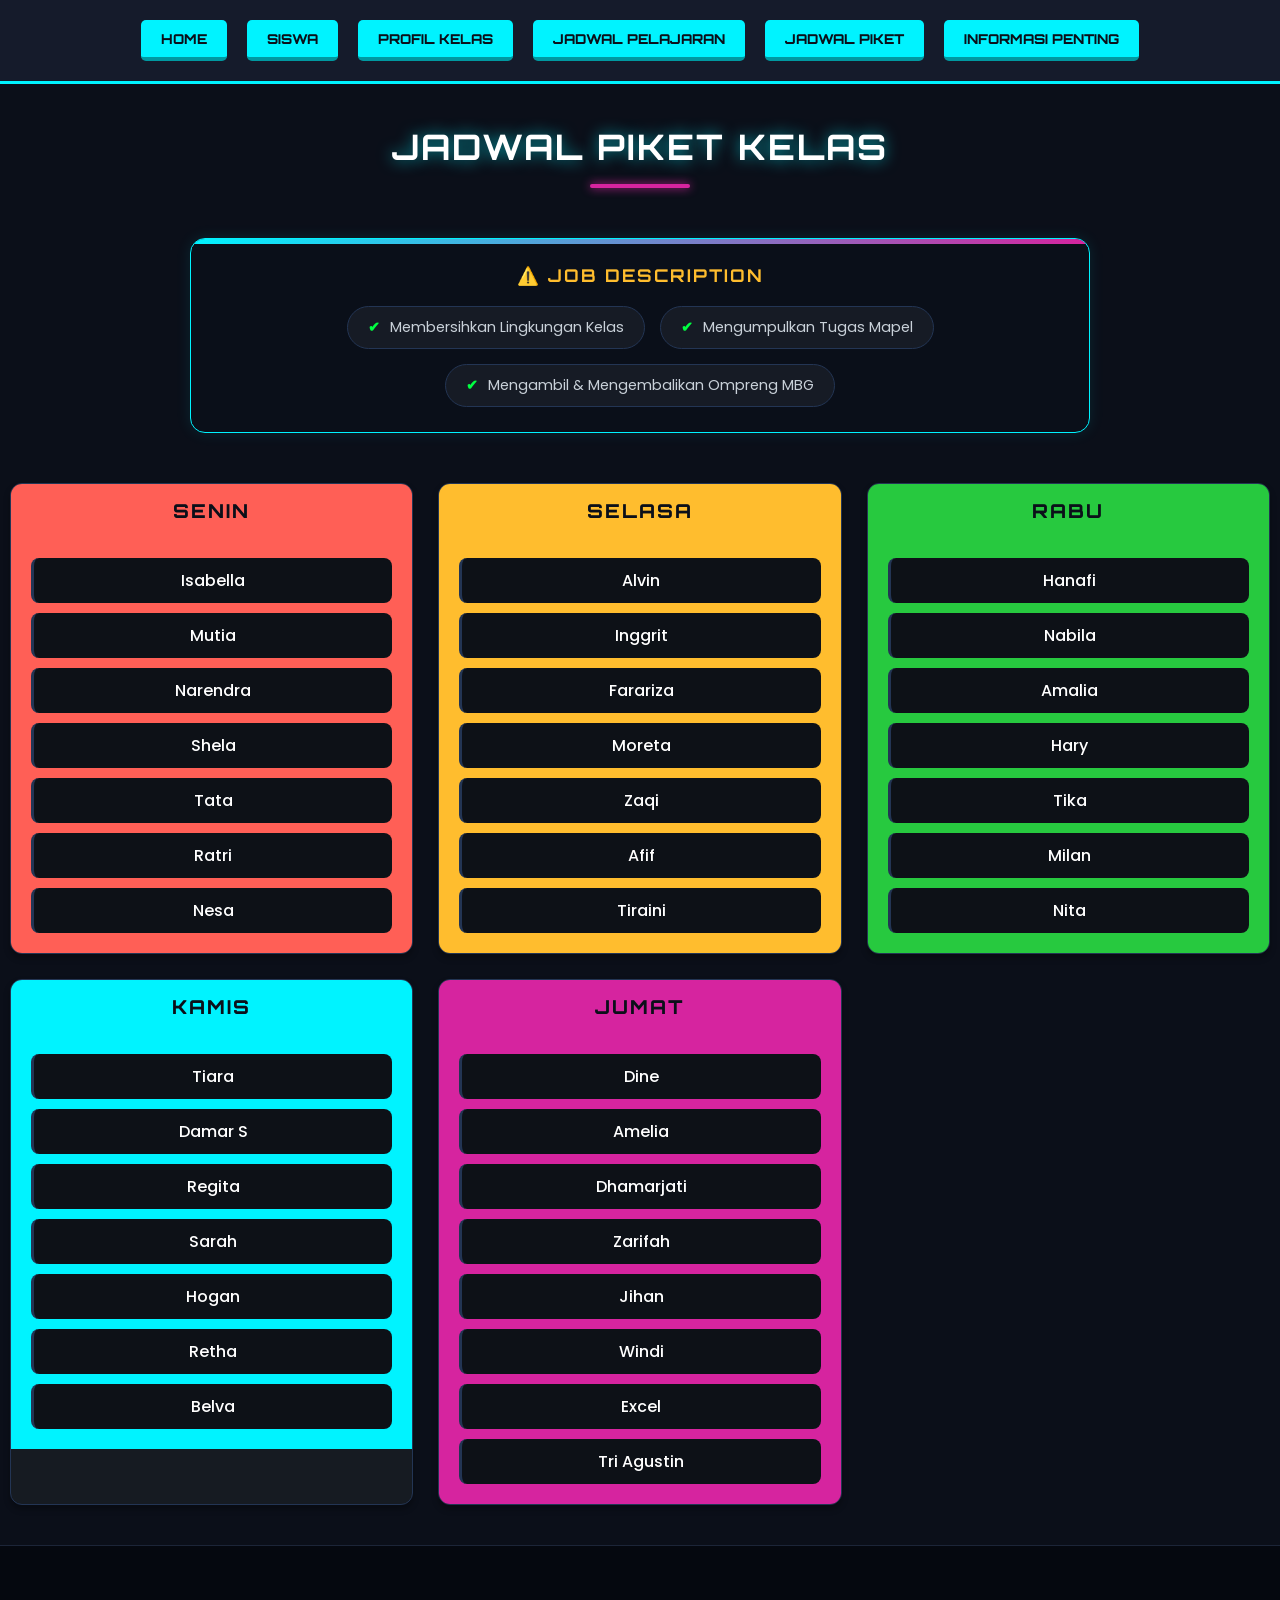
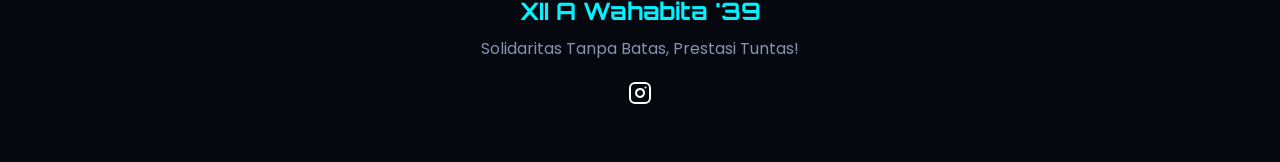
<file: webkelas/piket.html>
<!DOCTYPE html>
<html lang="id">
<head>
    <meta charset="UTF-8">
    <meta name="viewport" content="width=device-width, initial-scale=1.0">
    <title>Jadwal Piket - XII A Wahabita '39</title>
    <link rel="stylesheet" href="style.css">
    <link href="https://fonts.googleapis.com/css2?family=Orbitron:wght@700&family=Poppins:wght@300;600&display=swap" rel="stylesheet">
    
    <style>
        /* --- CSS KHUSUS HALAMAN PIKET --- */
        
        /* 1. Kotak Tugas (Alert Box) */
        .tugas-box {
            background: rgba(11, 15, 25, 0.8);
            border: 1px solid #00f3ff;
            border-radius: 15px;
            padding: 25px;
            max-width: 900px;
            margin: 0 auto 50px;
            text-align: center;
            box-shadow: 0 0 15px rgba(0, 243, 255, 0.1);
            position: relative;
            overflow: hidden;
        }
        
        /* Efek garis miring background */
        .tugas-box::before {
            content: "";
            position: absolute;
            top: 0; left: 0; width: 100%; height: 5px;
            background: linear-gradient(90deg, #00f3ff, #d6249f);
        }

        .judul-tugas {
            font-family: 'Orbitron', sans-serif;
            color: #ffbd2e; /* Kuning Warning */
            margin-bottom: 20px;
            font-size: 1.1rem;
            letter-spacing: 2px;
            text-transform: uppercase;
        }

        .list-tugas {
            display: flex;
            flex-wrap: wrap;
            justify-content: center;
            gap: 15px;
            list-style: none;
            padding: 0;
        }

        .list-tugas li {
            background: rgba(255,255,255,0.05);
            padding: 10px 20px;
            border-radius: 50px;
            font-size: 0.9rem;
            border: 1px solid #233554;
            display: flex;
            align-items: center;
            color: #c9d1d9;
        }

        .list-tugas li .icon { margin-right: 10px; color: #00ff41; font-weight: bold; }

        /* 2. Daftar Nama Piket */
        .piket-list {
            padding: 20px;
            display: flex;
            flex-direction: column;
            gap: 10px;
        }

        .nama-siswa {
            display: block;
            background: #0d1117;
            padding: 10px 15px;
            border-radius: 8px;
            border-left: 3px solid #233554;
            color: #fff;
            font-weight: 500;
            text-align: center;
            transition: 0.3s;
        }

        .nama-siswa:hover {
            transform: translateX(5px);
            background: #1c2538;
            border-left-width: 5px;
        }

        /* Warna Border Unik Tiap Hari */
        .senin .nama-siswa:hover { border-color: #ff5f56; box-shadow: 0 0 10px rgba(255, 95, 86, 0.2); }
        .selasa .nama-siswa:hover { border-color: #ffbd2e; box-shadow: 0 0 10px rgba(255, 189, 46, 0.2); }
        .rabu .nama-siswa:hover { border-color: #27c93f; box-shadow: 0 0 10px rgba(39, 201, 63, 0.2); }
        .kamis .nama-siswa:hover { border-color: #00f3ff; box-shadow: 0 0 10px rgba(0, 243, 255, 0.2); }
        .jumat .nama-siswa:hover { border-color: #d6249f; box-shadow: 0 0 10px rgba(214, 36, 159, 0.2); }

    </style>
</head>
<body>

    <nav>
        <div class="menu-container">
            <a href="index.html" class="btn-3d">HOME</a>
            <a href="index.html#siswa" class="btn-3d">SISWA</a>
            <a href="profil.html" class="btn-3d">PROFIL KELAS</a>
            <a href="jadwal.html" class="btn-3d">JADWAL PELAJARAN</a>
            <a href="piket.html" class="btn-3d">JADWAL PIKET</a>
            <a href="info.html" class="btn-3d">INFORMASI PENTING</a>
        </div>
    </nav>

    <section id="jadwal-page"> <div class="judul-tengah">
            <h2>JADWAL PIKET KELAS</h2>
            <div class="garis-neon"></div>
        </div>

        <div class="tugas-box">
            <h3 class="judul-tugas">⚠️ JOB DESCRIPTION</h3>
            <ul class="list-tugas">
                <li><span class="icon">✔</span> Membersihkan Lingkungan Kelas</li>
                <li><span class="icon">✔</span> Mengumpulkan Tugas Mapel</li>
                <li><span class="icon">✔</span> Mengambil & Mengembalikan Ompreng MBG</li>
            </ul>
        </div>

        <div class="jadwal-container">
            
            <div class="hari-card">
                <div class="hari-header senin">SENIN</div>
                <div class="piket-list senin">
                    <span class="nama-siswa">Isabella</span>
                    <span class="nama-siswa">Mutia</span>
                    <span class="nama-siswa">Narendra</span>
                    <span class="nama-siswa">Shela</span>
                    <span class="nama-siswa">Tata</span>
                    <span class="nama-siswa">Ratri</span>
                    <span class="nama-siswa">Nesa</span>
                </div>
            </div>

            <div class="hari-card">
                <div class="hari-header selasa">SELASA</div>
                <div class="piket-list selasa">
                    <span class="nama-siswa">Alvin</span>
                    <span class="nama-siswa">Inggrit</span>
                    <span class="nama-siswa">Farariza</span>
                    <span class="nama-siswa">Moreta</span>
                    <span class="nama-siswa">Zaqi</span>
                    <span class="nama-siswa">Afif</span>
                    <span class="nama-siswa">Tiraini</span>
                </div>
            </div>

            <div class="hari-card">
                <div class="hari-header rabu">RABU</div>
                <div class="piket-list rabu">
                    <span class="nama-siswa">Hanafi</span>
                    <span class="nama-siswa">Nabila</span>
                    <span class="nama-siswa">Amalia</span>
                    <span class="nama-siswa">Hary</span>
                    <span class="nama-siswa">Tika</span>
                    <span class="nama-siswa">Milan</span>
                    <span class="nama-siswa">Nita</span>
                </div>
            </div>

            <div class="hari-card">
                <div class="hari-header kamis">KAMIS</div>
                <div class="piket-list kamis">
                    <span class="nama-siswa">Tiara</span>
                    <span class="nama-siswa">Damar S</span>
                    <span class="nama-siswa">Regita</span>
                    <span class="nama-siswa">Sarah</span>
                    <span class="nama-siswa">Hogan</span>
                    <span class="nama-siswa">Retha</span>
                    <span class="nama-siswa">Belva</span>
                </div>
            </div>

            <div class="hari-card">
                <div class="hari-header jumat">JUMAT</div>
                <div class="piket-list jumat">
                    <span class="nama-siswa">Dine</span>
                    <span class="nama-siswa">Amelia</span>
                    <span class="nama-siswa">Dhamarjati</span>
                    <span class="nama-siswa">Zarifah</span>
                    <span class="nama-siswa">Jihan</span>
                    <span class="nama-siswa">Windi</span>
                    <span class="nama-siswa">Excel</span>
                    <span class="nama-siswa">Tri Agustin</span>
                </div>
            </div>

        </div>
    </section>

    <footer>
        <div class="footer-content">
            <h3>XII A Wahabita '39</h3>
            <p>Solidaritas Tanpa Batas, Prestasi Tuntas!</p>
            <a href="https://www.instagram.com/weavenata.jpg" target="_blank" class="footer-icon">
                <svg xmlns="http://www.w3.org/2000/svg" width="24" height="24" viewBox="0 0 24 24" fill="none" stroke="currentColor" stroke-width="2" stroke-linecap="round" stroke-linejoin="round"><rect x="2" y="2" width="20" height="20" rx="5" ry="5"></rect><path d="M16 11.37A4 4 0 1 1 12.63 8 4 4 0 0 1 16 11.37z"></path><line x1="17.5" y1="6.5" x2="17.51" y2="6.5"></line></svg>
            </a>
        </div>
    </footer>

</body>
</html>
</file>
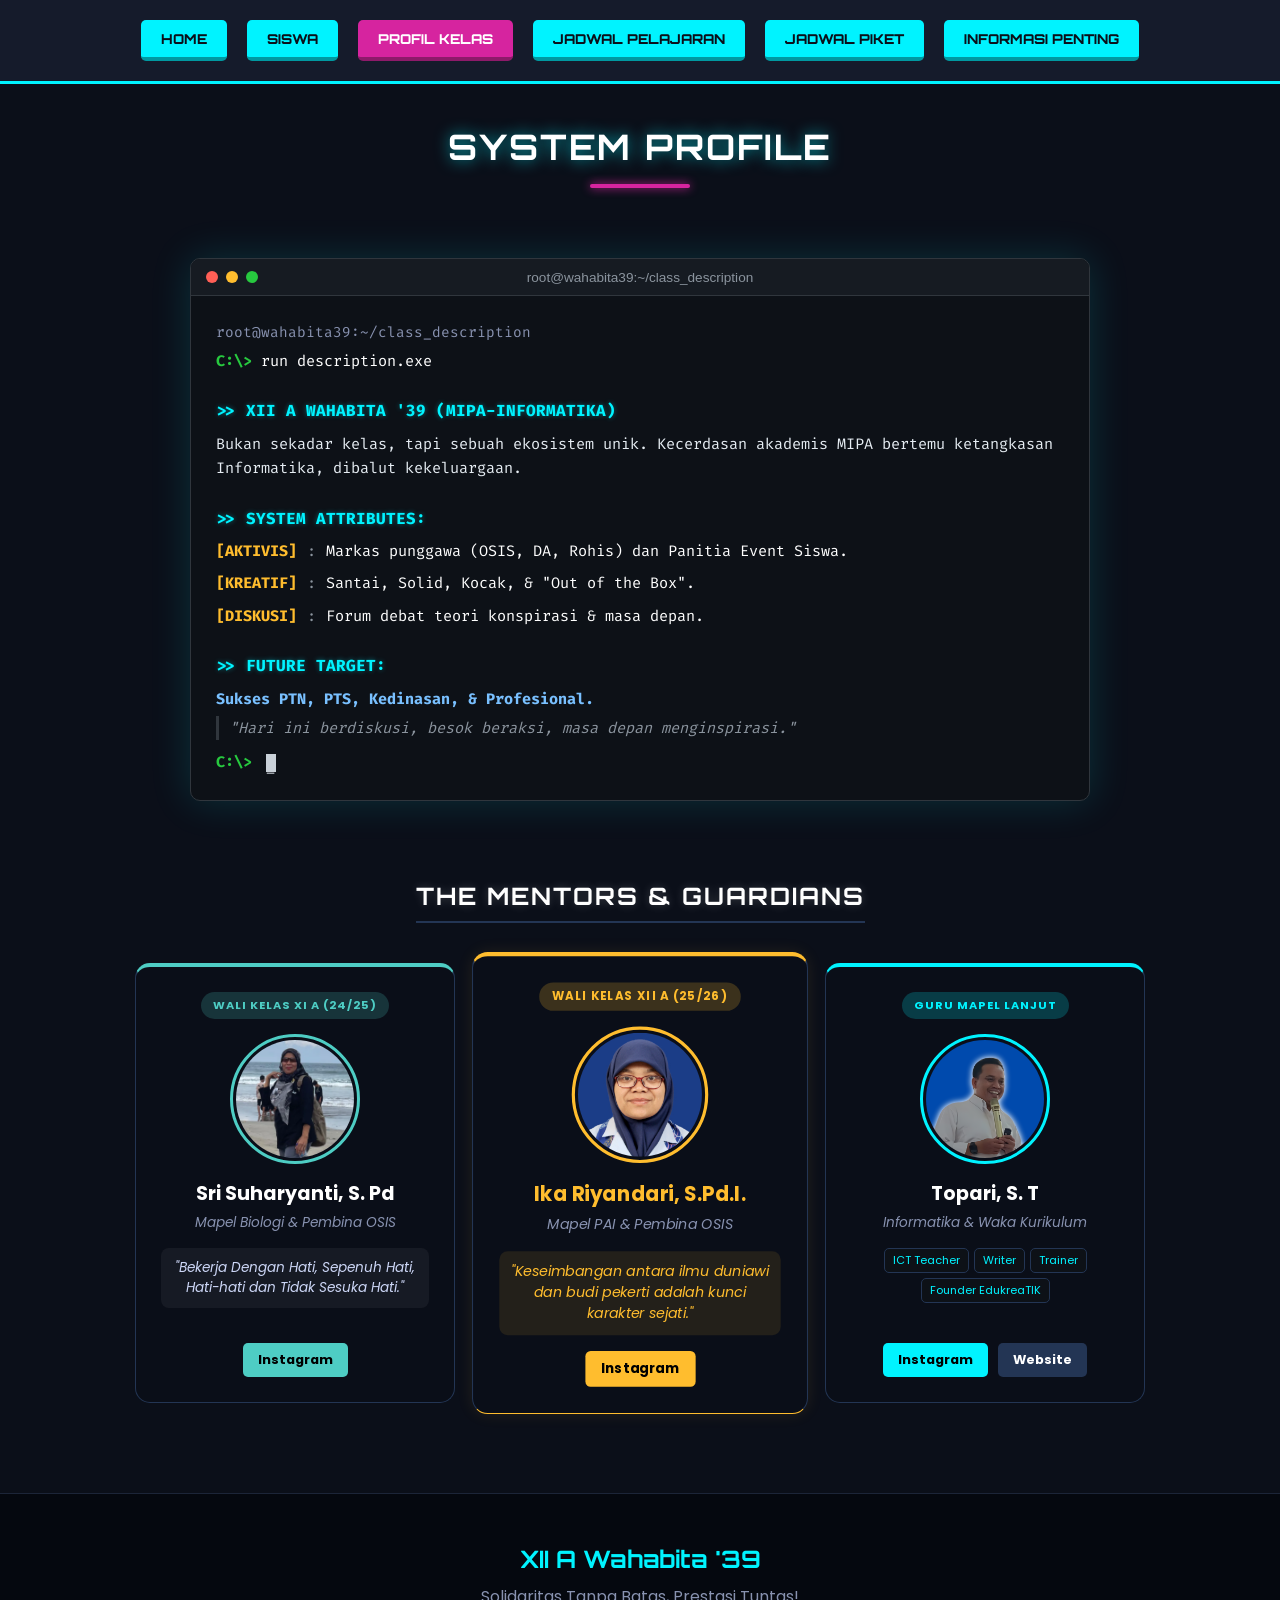
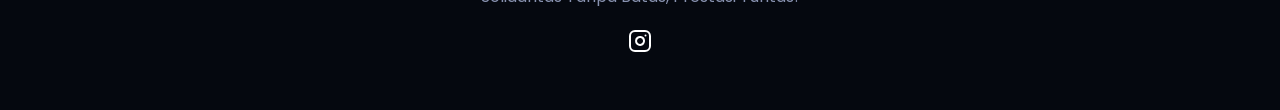
<file: webkelas/profil.html>
<!DOCTYPE html>
<html lang="id">
<head>
    <meta charset="UTF-8">
    <meta name="viewport" content="width=device-width, initial-scale=1.0">
    <title>Profil Kelas - XII A</title>
    <link rel="stylesheet" href="style.css">
    <link href="https://fonts.googleapis.com/css2?family=Orbitron:wght@700&family=Poppins:wght@300;600&family=Fira+Code:wght@400;600&display=swap" rel="stylesheet">

    <style>
        /* CSS TAMBAHAN KHUSUS HALAMAN INI */
        .profil-layout {
            display: flex; flex-direction: column; gap: 60px; padding-bottom: 50px;
        }

        /* --- 2. GURU SECTION (THE BIG THREE) --- */
        .mentor-section { text-align: center; margin-top: 20px; }
        
        .mentor-title {
            font-family: 'Orbitron', sans-serif; color: #fff; margin-bottom: 40px;
            font-size: 1.5rem; letter-spacing: 2px;
            text-shadow: 0 0 10px rgba(255, 255, 255, 0.2);
            border-bottom: 2px solid #233554; display: inline-block; padding-bottom: 10px;
        }

        .mentor-grid {
            display: flex; justify-content: center; align-items: stretch;
            gap: 25px; flex-wrap: wrap;
        }

        .mentor-card {
            background: rgba(11, 15, 25, 0.9); border: 1px solid #233554;
            border-radius: 15px; padding: 25px; width: 320px;
            transition: 0.3s; position: relative;
            display: flex; flex-direction: column; align-items: center;
        }
        .mentor-card:hover { transform: translateY(-10px); box-shadow: 0 0 20px rgba(0, 243, 255, 0.1); }

        /* WARNA KHUSUS */
        .card-11 { border-top: 4px solid #4ecdc4; }
        .bg-11 { background: rgba(78, 205, 196, 0.2); color: #4ecdc4; }

        .card-12 { border-top: 4px solid #ffbd2e; border-bottom: 1px solid #ffbd2e; transform: scale(1.05); z-index: 5; box-shadow: 0 0 15px rgba(255,189,46,0.1); }
        .bg-12 { background: rgba(255, 189, 46, 0.2); color: #ffbd2e; }

        .card-it { border-top: 4px solid #00f3ff; }
        .bg-it { background: rgba(0, 243, 255, 0.2); color: #00f3ff; }

        .img-guru-circle {
            width: 130px; height: 130px; border-radius: 50%; object-fit: cover;
            border: 3px solid #233554; margin-bottom: 15px; padding: 3px;
        }

        .badge-role {
            display: inline-block; padding: 5px 12px; border-radius: 20px;
            font-size: 0.7rem; font-weight: bold; margin-bottom: 15px;
            text-transform: uppercase; letter-spacing: 1px;
        }

        .guru-name { color: #fff; font-size: 1.2rem; margin-bottom: 5px; font-weight: bold; }
        .guru-jabatan { color: #8892b0; font-size: 0.85rem; margin-bottom: 15px; font-style: italic; }
        
        .quote-box {
            background: rgba(255,255,255,0.05); padding: 10px; border-radius: 8px;
            font-size: 0.85rem; color: #ccd6f6; font-style: italic;
            margin-bottom: 15px; width: 100%;
        }

        .skill-list {
            list-style: none; padding: 0; display: flex; flex-wrap: wrap;
            justify-content: center; gap: 5px; margin-bottom: 15px;
        }
        .skill-tag {
            background: #0d1117; border: 1px solid #233554; color: #00f3ff;
            font-size: 0.7rem; padding: 3px 8px; border-radius: 5px;
        }

        .btn-sosmed { margin-top: auto; display: flex; gap: 10px; }
        .link-guru {
            text-decoration: none; color: #fff; background: #233554;
            padding: 8px 15px; border-radius: 5px; font-size: 0.8rem;
            transition: 0.3s; font-weight: bold;
        }
        .link-guru:hover { background: #fff !important; color: #000 !important; }

        @media (max-width: 768px) {
            .card-12 { transform: scale(1); border-bottom: none; }
            .mentor-grid { flex-direction: column; align-items: center; }
        }
    </style>
</head>
<body>

    <nav>
        <div class="menu-container">
            <a href="index.html" class="btn-3d">HOME</a>
            <a href="index.html#siswa" class="btn-3d">SISWA</a>
            <a href="profil.html" class="btn-3d active">PROFIL KELAS</a>
            <a href="jadwal.html" class="btn-3d">JADWAL PELAJARAN</a>
            <a href="piket.html" class="btn-3d">JADWAL PIKET</a>
            <a href="info.html" class="btn-3d">INFORMASI PENTING</a>
        </div>
    </nav>

    <section id="profil-page">
        <div class="judul-tengah">
            <h2>SYSTEM PROFILE</h2>
            <div class="garis-neon"></div>
        </div>

        <div class="profil-layout">
            
            <div class="terminal-container">
                <div class="terminal-window">
                    <div class="terminal-header">
                        <div class="buttons">
                            <div class="dot red"></div><div class="dot yellow"></div><div class="dot green"></div>
                        </div>
                        <div class="terminal-title">root@wahabita39:~/class_description</div>
                    </div>
                    <div class="terminal-body">
                        <div class="line"><span class="path">root@wahabita39:~/class_description</span></div>
                        <div class="line"><span class="prompt">C:\></span> <span class="cmd">run description.exe</span></div>
                        
                        <div class="output-section">
                            <h3 class="neon-text">>> XII A WAHABITA '39 (MIPA-INFORMATIKA)</h3>
                            <p class="desc-text">Bukan sekadar kelas, tapi sebuah ekosistem unik. Kecerdasan akademis MIPA bertemu ketangkasan Informatika, dibalut kekeluargaan.</p>
                        </div>

                        <div class="output-section">
                            <h3 class="neon-text">>> SYSTEM ATTRIBUTES:</h3>
                            <ul class="attr-list">
                                <li><span class="key">[AKTIVIS]</span> <span class="sep">:</span> <span class="val">Markas punggawa (OSIS, DA, Rohis) dan Panitia Event Siswa.</span></li>
                                <li><span class="key">[KREATIF]</span> <span class="sep">:</span> <span class="val">Santai, Solid, Kocak, & "Out of the Box".</span></li>
                                <li><span class="key">[DISKUSI]</span> <span class="sep">:</span> <span class="val">Forum debat teori konspirasi & masa depan.</span></li>
                            </ul>
                        </div>

                        <div class="output-section">
                            <h3 class="neon-text">>> FUTURE TARGET:</h3>
                            <p class="target-text">Sukses PTN, PTS, Kedinasan, & Profesional.</p>
                            <p class="quote-italic">"Hari ini berdiskusi, besok beraksi, masa depan menginspirasi."</p>
                        </div>

                        <div class="line"><span class="prompt">C:\></span> <span class="cursor">_</span></div>
                    </div>
                </div>
            </div>

            <div class="mentor-section">
                <h3 class="mentor-title">THE MENTORS & GUARDIANS</h3>
                
                <div class="mentor-grid">
                    
                    <div class="mentor-card card-11">
                        <span class="badge-role bg-11">WALI KELAS XI A (24/25)</span>
                        <img src="img/wali11.jpeg" alt="Sri Suharyanti" class="img-guru-circle" style="border-color: #4ecdc4;">
                        <h4 class="guru-name">Sri Suharyanti, S. Pd</h4>
                        <p class="guru-jabatan">Mapel Biologi & Pembina OSIS</p>
                        <div class="quote-box">"Bekerja Dengan Hati, Sepenuh Hati, Hati-hati dan Tidak Sesuka Hati."</div>
                        <div class="btn-sosmed">
                            <a href="https://www.instagram.com/suharyanti167?utm_source=ig_web_button_share_sheet&igsh=ZDNlZDc0MzIxNw==" target="_blank" class="link-guru" style="background:#4ecdc4; color:#000;">Instagram</a>
                        </div>
                    </div>

                    <div class="mentor-card card-12">
                        <span class="badge-role bg-12">WALI KELAS XII A (25/26)</span>
                        <img src="img/guru.jpeg" alt="Ika Riyandari" class="img-guru-circle" style="border-color: #ffbd2e;">
                        <h4 class="guru-name" style="color:#ffbd2e;">Ika Riyandari, S.Pd.I.</h4>
                        <p class="guru-jabatan">Mapel PAI & Pembina OSIS</p>
                        <div class="quote-box" style="background: rgba(255, 189, 46, 0.1); color:#ffbd2e;">"Keseimbangan antara ilmu duniawi dan budi pekerti adalah kunci karakter sejati."</div>
                        <div class="btn-sosmed">
                            <a href="https://www.instagram.com/ikariyandari?utm_source=ig_web_button_share_sheet&igsh=ZDNlZDc0MzIxNw==" target="_blank" class="link-guru" style="background:#ffbd2e; color:#000;">Instagram</a>
                        </div>
                    </div>

                    <div class="mentor-card card-it">
                        <span class="badge-role bg-it">GURU MAPEL LANJUT</span>
                        <img src="img/paktop.jpeg" alt="Topari" class="img-guru-circle" style="border-color: #00f3ff;">
                        <h4 class="guru-name">Topari, S. T</h4>
                        <p class="guru-jabatan">Informatika & Waka Kurikulum</p>
                        <ul class="skill-list">
                            <li class="skill-tag">ICT Teacher</li><li class="skill-tag">Writer</li>
                            <li class="skill-tag">Trainer</li><li class="skill-tag">Founder EdukreaTIK</li>
                        </ul>
                        <div class="btn-sosmed">
                            <a href="https://www.instagram.com/patopari?utm_source=ig_web_button_share_sheet&igsh=ZDNlZDc0MzIxNw==" target="_blank" class="link-guru" style="background:#00f3ff; color:#000;">Instagram</a>
                            <a href="https://sites.google.com/view/paktop" target="_blank" class="link-guru">Website</a>
                        </div>
                    </div>

                </div>
            </div>

        </div>
    </section>

    <footer>
        <div class="footer-content">
            <h3>XII A Wahabita '39</h3>
            <p>Solidaritas Tanpa Batas, Prestasi Tuntas!</p>
            <a href="https://www.instagram.com/weavenata.jpg" target="_blank" class="footer-icon">
                <svg xmlns="http://www.w3.org/2000/svg" width="24" height="24" viewBox="0 0 24 24" fill="none" stroke="currentColor" stroke-width="2" stroke-linecap="round" stroke-linejoin="round"><rect x="2" y="2" width="20" height="20" rx="5" ry="5"></rect><path d="M16 11.37A4 4 0 1 1 12.63 8 4 4 0 0 1 16 11.37z"></path><line x1="17.5" y1="6.5" x2="17.51" y2="6.5"></line></svg>
            </a>
        </div>
    </footer>

</body>
</html>
</file>
<file: webkelas/style.css>
/* =========================================
   STYLE.CSS - VERSI FINAL KOMPLIT (NAV + JADWAL + PROFIL)
   ========================================= */

/* 1. RESET & GLOBAL */
* { margin: 0; padding: 0; box-sizing: border-box; }
body { 
    background-color: #0b0f19; 
    color: #ffffff; 
    font-family: 'Poppins', sans-serif; 
    overflow-x: hidden; 
}

/* 2. NAVIGASI (TOMBOL 3D) */
nav { 
    background: #151b2b; padding: 15px 0; position: sticky; 
    top: 0; z-index: 1000; border-bottom: 3px solid #00f3ff; 
}
.menu-container { 
    display: flex; justify-content: center; gap: 10px; 
    flex-wrap: wrap; width: 100%; max-width: 1200px; margin: 0 auto;
}
.btn-3d { 
    text-decoration: none; font-weight: 800; font-family: 'Orbitron', sans-serif; 
    font-size: 0.85rem; color: #0b0f19; background: #00f3ff; 
    padding: 10px 20px; border-radius: 5px; border-bottom: 4px solid #0099a1; 
    transition: 0.1s; display: flex; align-items: center; justify-content: center; 
    text-align: center; margin: 5px; cursor: pointer;
}
.btn-3d:active { transform: translateY(3px); border-bottom: 1px solid #0099a1; }
.btn-3d:hover { background: #ccfcff; box-shadow: 0 0 10px #00f3ff; }
.btn-3d.active { background: #d6249f; color: #fff; border-bottom: 4px solid #8e1a6a; }

/* 3. HOME SECTION */
#home { 
    min-height: 100vh; display: flex; flex-direction: column; align-items: center; 
    padding: 40px 10px; background: radial-gradient(circle at center, #112240 0%, #050a14 100%); 
}
.hero-text { text-align: center; margin-bottom: 20px; }
#home h1 { 
    font-family: 'Orbitron', sans-serif; font-size: 2.8rem; color: #00f3ff; 
    text-shadow: 0 0 15px rgba(0, 243, 255, 0.6); line-height: 1.2;
}
.slogan { font-size: 1rem; color: #aebbc9; margin-top: 10px; display: block; letter-spacing: 1px; }
.running-text-box { 
    width: 95%; max-width: 800px; background: #000; border: 1px solid #00f3ff; 
    color: #00ff41; font-family: 'Orbitron', monospace; padding: 10px; 
    margin-bottom: 30px; border-radius: 5px; box-shadow: 0 0 10px rgba(0, 255, 65, 0.2);
}
.stats-container { display: flex; gap: 15px; flex-wrap: wrap; justify-content: center; margin-bottom: 30px; }
.stat-box { 
    background: rgba(21, 27, 43, 0.8); border: 2px solid #233554; 
    width: 150px; padding: 15px; text-align: center; border-radius: 10px; transition: 0.3s;
}
.stat-box:hover { transform: translateY(-5px); border-color: #00f3ff; }
.angka { display: block; font-size: 2.5rem; font-weight: bold; font-family: 'Orbitron', sans-serif; color: #fff; }
.label { font-size: 0.7rem; color: #8892b0; font-weight: bold; letter-spacing: 1px; }
.btn-ig-besar { 
    display: inline-block; padding: 15px 40px; 
    background: linear-gradient(45deg, #f09433 0%, #e6683c 25%, #dc2743 50%, #cc2366 75%, #bc1888 100%); 
    color: white; text-decoration: none; font-family: 'Orbitron', sans-serif; 
    font-weight: bold; border-radius: 50px; font-size: 1rem; 
    transition: 0.3s; box-shadow: 0 5px 15px rgba(220, 39, 67, 0.4);
}
.btn-ig-besar:hover { transform: scale(1.05); box-shadow: 0 8px 25px rgba(220, 39, 67, 0.6); }

/* 4. SISWA SECTION */
#siswa { padding: 80px 0; background-color: #0b0f19; border-top: 1px solid #1c2538; }
.judul-tengah { text-align: center; margin-bottom: 50px; padding: 0 20px; }
.judul-tengah h2 { 
    font-family: 'Orbitron', sans-serif; font-size: 2.2rem; color: #ffffff; 
    letter-spacing: 2px; margin-bottom: 10px; text-transform: uppercase; 
    text-shadow: 0 0 15px rgba(0, 243, 255, 0.6); 
}
.garis-neon { 
    width: 100px; height: 4px; background: #d6249f; margin: 15px auto 0; 
    border-radius: 5px; box-shadow: 0 0 10px #d6249f; 
}
.slider-wrapper { display: flex; align-items: center; position: relative; max-width: 1400px; margin: 0 auto; padding: 0 20px; }
.nav-btn { background: none; border: none; font-size: 3rem; color: #00f3ff; cursor: pointer; z-index: 10; transition: 0.3s; }
.siswa-slider { display: flex; gap: 20px; overflow-x: auto; scroll-behavior: smooth; width: 100%; padding: 20px 5px; }
.siswa-card { 
    flex: 0 0 220px; background: #161b22; border-radius: 15px; text-align: center; 
    padding: 30px 15px; border: 1px solid #233554; height: 360px; 
    display: flex; flex-direction: column; align-items: center; transition: 0.3s; position: relative; overflow: hidden;
}
.img-box { width: 120px; height: 120px; margin: 0 auto 15px; border-radius: 50%; padding: 3px; border: 2px dashed #00f3ff; overflow: hidden; }
.img-box img { width: 100%; height: 100%; border-radius: 50%; object-fit: cover; }
.content-box { width: 100%; z-index: 2; position: relative; }
.content-box h3 { color: #fff; font-weight: 600; font-size: 0.9rem; height: 50px; display: flex; align-items: center; justify-content: center; margin-bottom: 15px; }
.btn-ig-small { display: inline-block; padding: 8px 25px; background: #0b0f19; color: #fff; border: 1px solid #00f3ff; border-radius: 20px; text-decoration: none; font-size: 0.8rem; transition: 0.3s; position: relative; z-index: 10; cursor: pointer; }

/* 5. JADWAL PELAJARAN (TABLE STYLE) */
#jadwal-page { padding: 40px 10px; background-color: #0b0f19; min-height: 100vh; }
.sub-judul { color: #8892b0; font-size: 0.9rem; margin-bottom: 30px; display: block; text-align: center; }

.jadwal-container { 
    display: grid; grid-template-columns: repeat(auto-fit, minmax(320px, 1fr)); 
    gap: 25px; max-width: 1400px; margin: 0 auto; 
}
.hari-card { 
    background: #161b22; border-radius: 12px; border: 1px solid #233554; 
    overflow: hidden; transition: 0.3s; box-shadow: 0 4px 6px rgba(0,0,0,0.3);
}
.hari-card:hover { border-color: #00f3ff; transform: translateY(-5px); }
.hari-header { 
    padding: 15px; text-align: center; font-family: 'Orbitron', sans-serif; 
    font-weight: 800; color: #0b0f19; font-size: 1.2rem; letter-spacing: 2px;
}
.senin { background: #ff5f56; } .selasa { background: #ffbd2e; } .rabu { background: #27c93f; } .kamis { background: #00f3ff; } .jumat { background: #d6249f; }

.table-header {
    display: grid; grid-template-columns: 35px 95px 1fr;
    padding: 10px; background: rgba(0,0,0,0.2); font-size: 0.75rem;
    color: #8892b0; font-weight: bold; text-align: center; border-bottom: 1px solid #233554;
}
.item { 
    display: grid; grid-template-columns: 35px 95px 1fr; align-items: center;
    padding: 8px 10px; border-bottom: 1px dashed #233554; 
}
.item:last-child { border-bottom: none; }
.no-jam { text-align: center; color: #8892b0; font-weight: bold; font-family: 'Orbitron', sans-serif; font-size: 0.8rem; }
.waktu { text-align: center; color: #00f3ff; font-family: 'Consolas', monospace; font-size: 0.8rem; background: rgba(0, 243, 255, 0.1); padding: 2px 0; border-radius: 4px; }
.mapel { color: #fff; font-weight: 600; text-align: right; font-size: 0.85rem; padding-left: 5px; }

.item.istirahat { display: flex; justify-content: center; background: rgba(255, 189, 46, 0.15); padding: 8px; border-bottom: 1px solid #233554; }
.text-istirahat { color: #ffbd2e; font-weight: 800; font-style: normal; font-family: 'Orbitron', sans-serif; font-size: 0.8rem; letter-spacing: 1px; }

/* 6. PROFIL KELAS (TERMINAL) */
#profil-page { padding: 40px 20px; min-height: 100vh; background: #0b0f19; }
.terminal-container { display: flex; justify-content: center; padding-top: 20px; }
.terminal-window {
    width: 100%; max-width: 900px; background-color: #0d1117; 
    border: 1px solid #30363d; border-radius: 10px; box-shadow: 0 0 40px rgba(0, 243, 255, 0.15); 
    overflow: hidden; font-family: 'Fira Code', 'Consolas', monospace;
}
.terminal-header { background: #161b22; padding: 12px 15px; border-bottom: 1px solid #30363d; display: flex; align-items: center; position: relative; }
.buttons { display: flex; gap: 8px; }
.dot { width: 12px; height: 12px; border-radius: 50%; }
.dot.red { background: #ff5f56; } .dot.yellow { background: #ffbd2e; } .dot.green { background: #27c93f; }
.terminal-title { position: absolute; left: 0; right: 0; text-align: center; color: #8b949e; font-size: 0.85rem; font-family: sans-serif; }
.terminal-body { padding: 25px; color: #c9d1d9; font-size: 0.95rem; line-height: 1.6; }
.path { color: #8892b0; font-size: 0.9rem; margin-bottom: 5px; display: block;}
.prompt { color: #27c93f; font-weight: bold; } 
.cmd { color: #fff; }
.output-section { margin-top: 25px; margin-bottom: 10px; }
.neon-text { color: #00f3ff; font-weight: bold; margin-bottom: 8px; font-size: 1rem; text-shadow: 0 0 5px rgba(0, 243, 255, 0.4); }
.desc-text { color: #e6edf3; }
.attr-list { list-style: none; padding-left: 0; }
.attr-list li { margin-bottom: 8px; display: flex; flex-wrap: wrap;}
.key { color: #ffbd2e; font-weight: bold; } 
.sep { margin: 0 10px; color: #8b949e; }
.val { color: #fff; }
.target-text { color: #79c0ff; font-weight: bold; margin-bottom: 5px; } 
.quote-italic { color: #8b949e; font-style: italic; border-left: 3px solid #30363d; padding-left: 10px; }
.cursor { display: inline-block; width: 10px; height: 18px; background: #c9d1d9; animation: blink 1s infinite; vertical-align: middle; margin-left: 5px; }
@keyframes blink { 0%, 100% { opacity: 1; } 50% { opacity: 0; } }

/* 7. GALERI & FOOTER */
#galeri { padding: 50px 0; background: #0b0f19; overflow: hidden; border-top: 1px solid #1c2538; }
.btn-upload { display: inline-block; margin-top: 15px; padding: 8px 25px; border: 1px solid #ffbd2e; color: #ffbd2e; text-decoration: none; border-radius: 20px; font-size: 0.9rem; transition: 0.3s; }
.marquee-container { margin-top: 40px; width: 100%; overflow: hidden; padding: 30px 0; background: rgba(255, 255, 255, 0.02); border-top: 1px solid #233554; border-bottom: 1px solid #233554; }
.marquee-content { display: flex; gap: 20px; width: max-content; animation: scrollLeft 40s linear infinite; }
@keyframes scrollLeft { to { transform: translateX(-50%); } }
.photo-card { width: 300px; height: 200px; flex-shrink: 0; border-radius: 10px; overflow: hidden; border: 2px solid #233554; }
.photo-card img { width: 100%; height: 100%; object-fit: cover; filter: grayscale(40%) contrast(110%) brightness(0.8); transition: 0.5s; }
footer { background-color: #05080f; padding: 50px 20px; margin-top: 0; text-align: center; border-top: 1px solid #1c2538; }
.footer-content h3 { color: #00f3ff; font-family: 'Orbitron', sans-serif; margin-bottom: 10px; font-size: 1.5rem; }
.footer-content p { color: #8892b0; margin-bottom: 20px; }
.footer-icon { color: #fff; display: inline-block; }

/* 8. MOBILE RESPONSIVE */
@media (max-width: 768px) {
    nav .menu-container { flex-wrap: wrap !important; justify-content: center !important; gap: 8px !important; }
    .btn-3d { flex: 1 1 40% !important; margin: 0 !important; font-size: 0.75rem !important; }
    #home h1 { font-size: 1.8rem; }
    .judul-tengah h2 { font-size: 1.6rem; }
    .table-header { font-size: 0.7rem; } 
    .waktu { font-size: 0.75rem; }
    .terminal-body { padding: 15px; font-size: 0.85rem; }
    .attr-list li { display: block; } 
    .sep { display: none; }
    .key { display: block; margin-bottom: 2px; }
}
</file>
